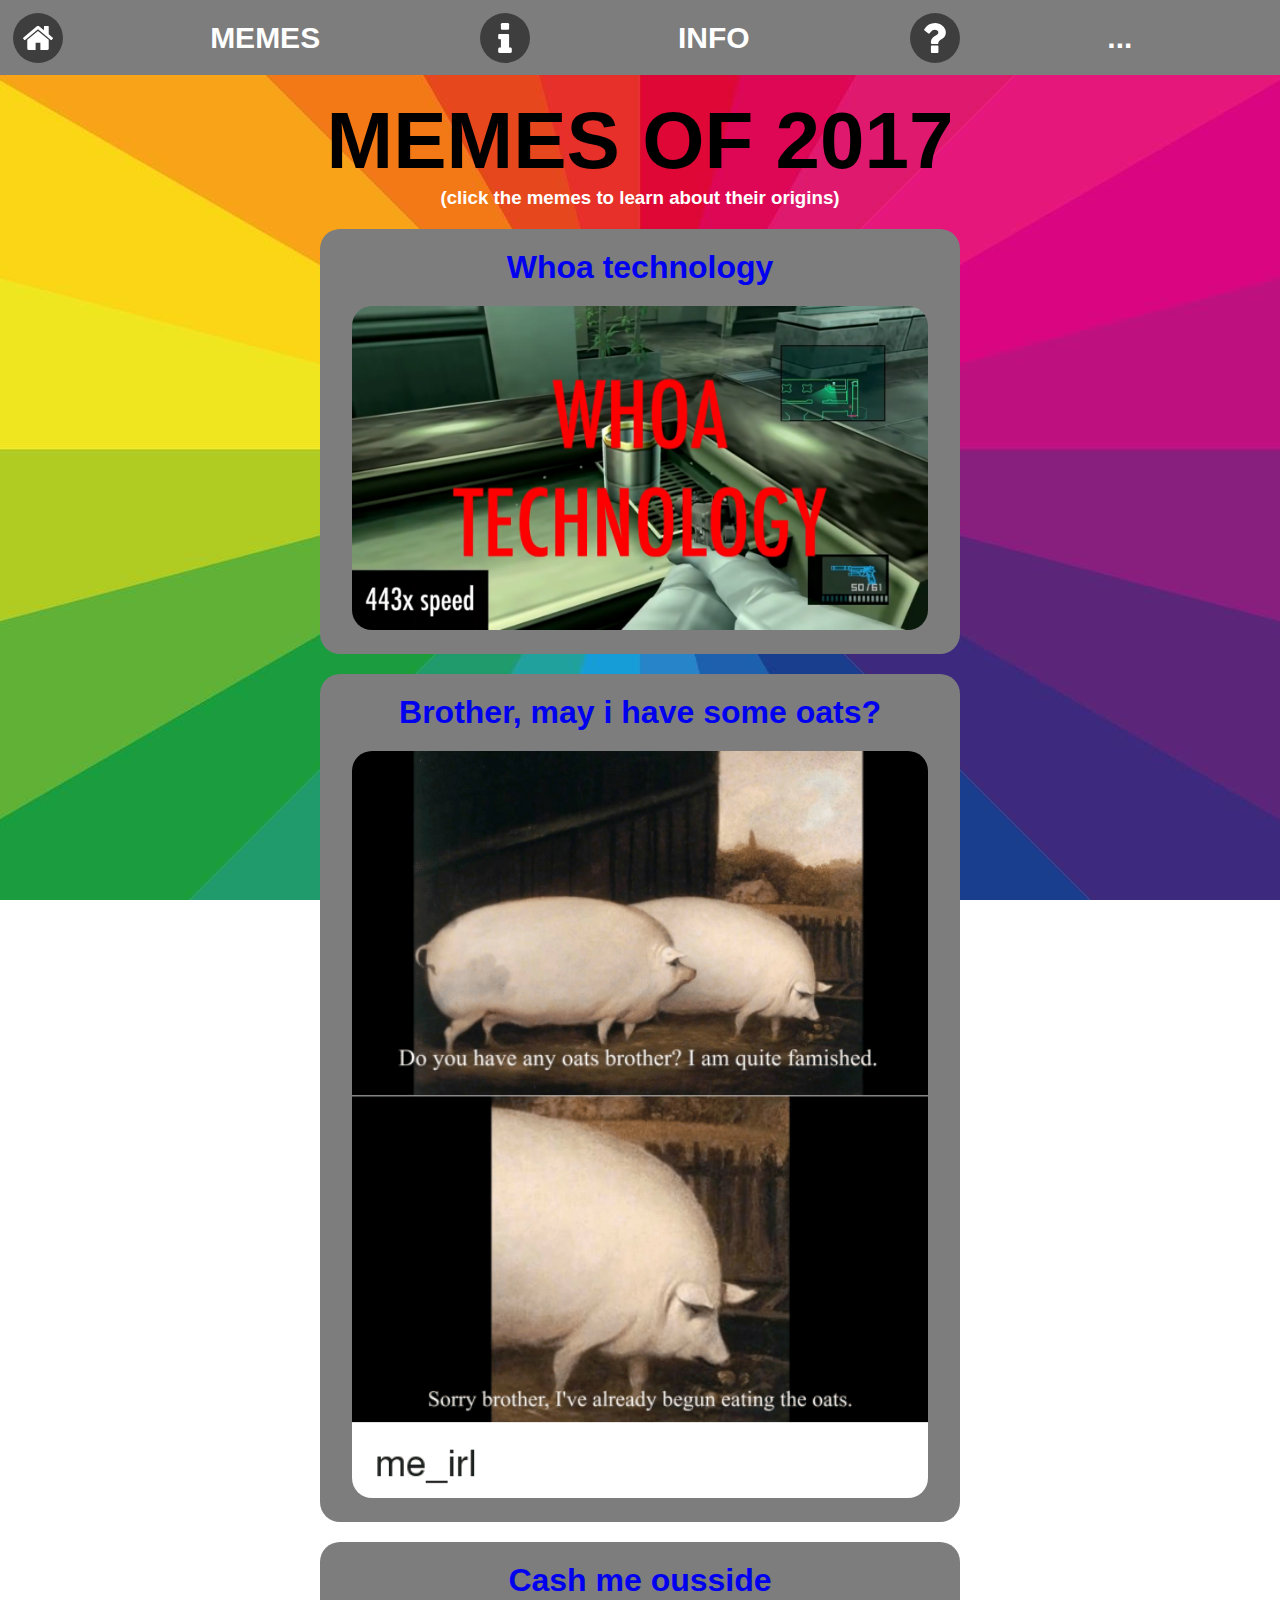
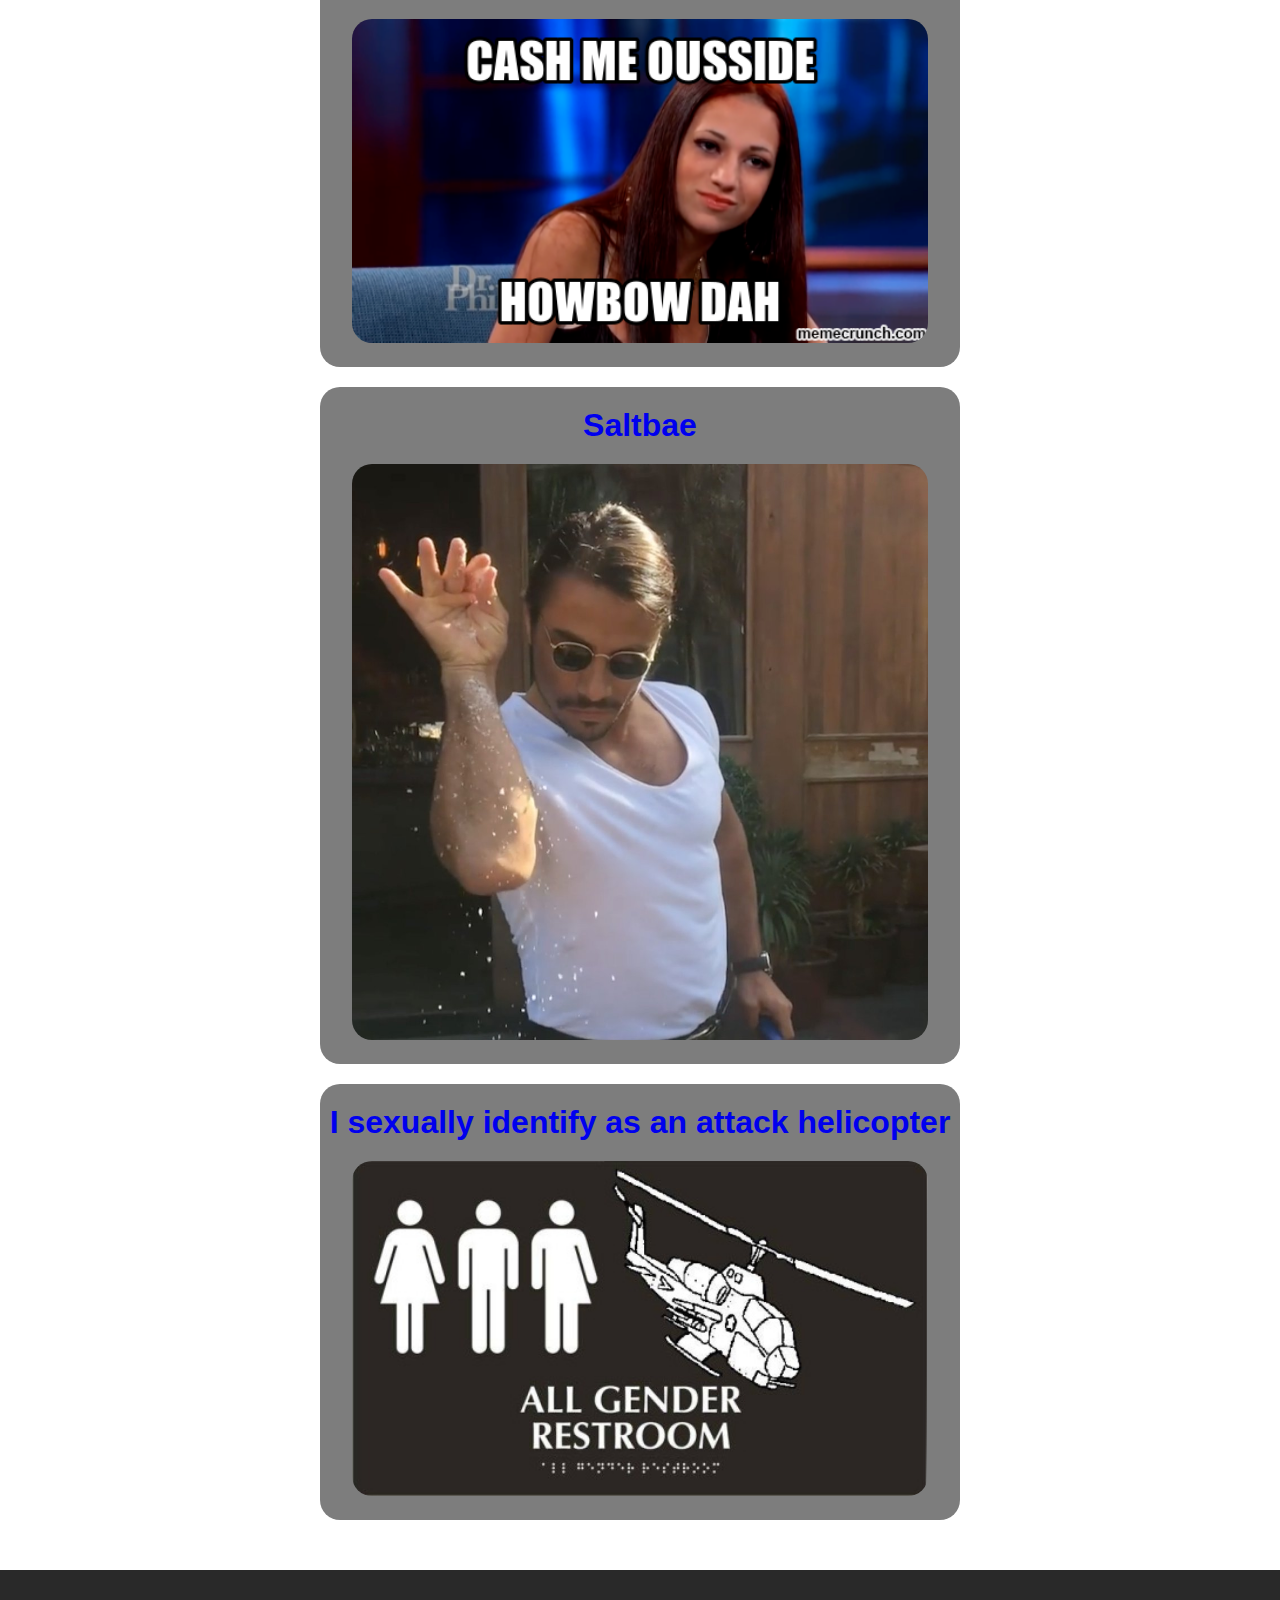
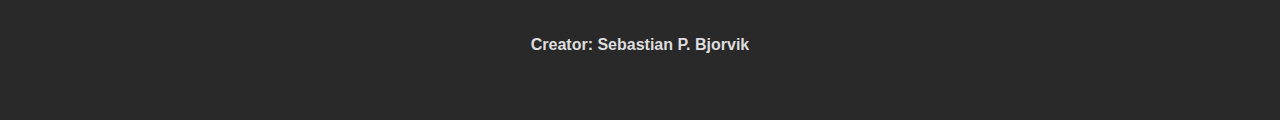
<file: index.html>
<!DOCTYPE html>
<html lang="no">
<head>
    <meta charset="iso-8859-1">
    <title>Memetastic</title>
    <link rel="stylesheet" href="stylesheet.css">
</head>
<body>
<div class="bakgrunn"></div>
<div class="page-wrap">

    <div class="header">
        <div class="meny">

            <a href="" class="menyknapp">
                <div class="item">
                    <div class="icon">
                        <?xml version="1.0" encoding="iso-8859-1"?>
                        <!-- Generator: Adobe Illustrator 16.0.0, SVG Export Plug-In . SVG Version: 6.00 Build 0)  -->
                        <!DOCTYPE svg PUBLIC "-//W3C//DTD SVG 1.1//EN" "http://www.w3.org/Graphics/SVG/1.1/DTD/svg11.dtd">
                        <svg version="1.1" class="iconsvg" xmlns="http://www.w3.org/2000/svg" xmlns:xlink="http://www.w3.org/1999/xlink" x="0px" y="0px"viewBox="0 0 460.298 460.297" style="enable-background:new 0 0 460.298 460.297;"
             xml:space="preserve">
        <g>
            <g>
                <path d="M230.149,120.939L65.986,256.274c0,0.191-0.048,0.472-0.144,0.855c-0.094,0.38-0.144,0.656-0.144,0.852v137.041
                    c0,4.948,1.809,9.236,5.426,12.847c3.616,3.613,7.898,5.431,12.847,5.431h109.63V303.664h73.097v109.64h109.629
                    c4.948,0,9.236-1.814,12.847-5.435c3.617-3.607,5.432-7.898,5.432-12.847V257.981c0-0.76-0.104-1.334-0.288-1.707L230.149,120.939
                    z"/>
                <path d="M457.122,225.438L394.6,173.476V56.989c0-2.663-0.856-4.853-2.574-6.567c-1.704-1.712-3.894-2.568-6.563-2.568h-54.816
                    c-2.666,0-4.855,0.856-6.57,2.568c-1.711,1.714-2.566,3.905-2.566,6.567v55.673l-69.662-58.245
                    c-6.084-4.949-13.318-7.423-21.694-7.423c-8.375,0-15.608,2.474-21.698,7.423L3.172,225.438c-1.903,1.52-2.946,3.566-3.14,6.136
                    c-0.193,2.568,0.472,4.811,1.997,6.713l17.701,21.128c1.525,1.712,3.521,2.759,5.996,3.142c2.285,0.192,4.57-0.476,6.855-1.998
                    L230.149,95.817l197.57,164.741c1.526,1.328,3.521,1.991,5.996,1.991h0.858c2.471-0.376,4.463-1.43,5.996-3.138l17.703-21.125
                    c1.522-1.906,2.189-4.145,1.991-6.716C460.068,229.007,459.021,226.961,457.122,225.438z"/>
            </g>
        </g>
        <g>
        </g>
        <g>
        </g>
        <g>
        </g>
        <g>
        </g>
        <g>
        </g>
        <g>
        </g>
        <g>
        </g>
        <g>
        </g>
        <g>
        </g>
        <g>
        </g>
        <g>
        </g>
        <g>
        </g>
        <g>
        </g>
        <g>
        </g>
        <g>
        </g>
        </svg>
                    </div>
                    <div class="tekst"> MEMES </div>
                </div>
            </a>

            <a href="kommersnart.html" class="parent, menyknapp">
                <div class="item">
                    <div class="icon">
                        <?xml version="1.0" encoding="iso-8859-1"?>
                        <!-- Generator: Adobe Illustrator 16.0.0, SVG Export Plug-In . SVG Version: 6.00 Build 0)  -->
                        <!DOCTYPE svg PUBLIC "-//W3C//DTD SVG 1.1//EN" "http://www.w3.org/Graphics/SVG/1.1/DTD/svg11.dtd">
                        <svg version="1.1" class="iconsvg" xmlns="http://www.w3.org/2000/svg" xmlns:xlink="http://www.w3.org/1999/xlink" x="0px" y="0px"viewBox="0 0 401.998 401.998" style="enable-background:new 0 0 401.998 401.998;"
             xml:space="preserve">
        <g>
            <g>
                <path d="M164.454,91.363h73.098c4.945,0,9.226-1.807,12.847-5.424c3.61-3.614,5.421-7.898,5.421-12.847V18.274
                    c0-4.948-1.811-9.229-5.428-12.85C246.777,1.812,242.49,0,237.544,0h-73.091c-4.946,0-9.229,1.812-12.847,5.424
                    c-3.615,3.617-5.424,7.902-5.424,12.85v54.818c0,4.949,1.809,9.233,5.424,12.847C155.224,89.556,159.507,91.363,164.454,91.363z"
                    />
                <path d="M286.936,334.331c-3.613-3.617-7.897-5.427-12.847-5.427h-18.274V164.452c0-4.947-1.807-9.229-5.421-12.845
                    c-3.62-3.617-7.904-5.426-12.847-5.426H127.912c-4.949,0-9.231,1.809-12.847,5.426c-3.618,3.616-5.424,7.898-5.424,12.845v36.547
                    c0,4.946,1.807,9.231,5.424,12.845c3.615,3.621,7.898,5.428,12.847,5.428h18.274v109.633h-18.274
                    c-4.949,0-9.231,1.81-12.847,5.427c-3.618,3.614-5.424,7.898-5.424,12.847v36.546c0,4.948,1.807,9.232,5.424,12.854
                    c3.615,3.61,7.898,5.421,12.847,5.421h146.177c4.949,0,9.233-1.811,12.847-5.421c3.614-3.621,5.421-7.905,5.421-12.854v-36.546
                    C292.357,342.229,290.56,337.945,286.936,334.331z"/>
            </g>
        </g>
        <g>
        </g>
        <g>
        </g>
        <g>
        </g>
        <g>
        </g>
        <g>
        </g>
        <g>
        </g>
        <g>
        </g>
        <g>
        </g>
        <g>
        </g>
        <g>
        </g>
        <g>
        </g>
        <g>
        </g>
        <g>
        </g>
        <g>
        </g>
        <g>
        </g>
        </svg>


                    </div>
                    <div class="tekst"> INFO </div>
                </div>
            </a>

            <a href="kommersnart.html" class="menyknapp">
                <div class="item">
                    <div class="icon">
                        <!-- <?xml version="1.0" encoding="iso-8859-1"?>
                        <!-- Generator: Adobe Illustrator 16.0.0, SVG Export Plug-In . SVG Version: 6.00 Build 0)  -->
                       <!-- <!DOCTYPE svg PUBLIC "-//W3C//DTD SVG 1.1//EN" "http://www.w3.org/Graphics/SVG/1.1/DTD/svg11.dtd">
                        <svg version="1.1" class="iconsvg" xmlns="http://www.w3.org/2000/svg" xmlns:xlink="http://www.w3.org/1999/xlink" x="0px" y="0px"
              viewBox="0 0 438.536 438.536" style="enable-background:new 0 0 438.536 438.536;"
             xml:space="preserve">
        <g>
            <path d="M322.621,42.825C294.073,14.272,259.619,0,219.268,0c-40.353,0-74.803,14.275-103.353,42.825
                c-28.549,28.549-42.825,63-42.825,103.353c0,20.749,3.14,37.782,9.419,51.106l104.21,220.986
                c2.856,6.276,7.283,11.225,13.278,14.838c5.996,3.617,12.419,5.428,19.273,5.428c6.852,0,13.278-1.811,19.273-5.428
                c5.996-3.613,10.513-8.562,13.559-14.838l103.918-220.986c6.282-13.324,9.424-30.358,9.424-51.106
                C365.449,105.825,351.176,71.378,322.621,42.825z M270.942,197.855c-14.273,14.272-31.497,21.411-51.674,21.411
                s-37.401-7.139-51.678-21.411c-14.275-14.277-21.414-31.501-21.414-51.678c0-20.175,7.139-37.402,21.414-51.675
                c14.277-14.275,31.504-21.414,51.678-21.414c20.177,0,37.401,7.139,51.674,21.414c14.274,14.272,21.413,31.5,21.413,51.675
                C292.355,166.352,285.217,183.575,270.942,197.855z"/>
        </g>
        <g>
        </g>
        <g>
        </g>
        <g>
        </g>
        <g>
        </g>
        <g>
        </g>
        <g>
        </g>
        <g>
        </g>
        <g>
        </g>
        <g>
        </g>
        <g>
        </g>
        <g>
        </g>
        <g>
        </g>
        <g>
        </g>
        <g>
        </g>
        <g>
        </g>
        </svg> -->
                        <?xml version="1.0" encoding="iso-8859-1"?>
                        <!-- Generator: Adobe Illustrator 16.0.0, SVG Export Plug-In . SVG Version: 6.00 Build 0)  -->
                        <!DOCTYPE svg PUBLIC "-//W3C//DTD SVG 1.1//EN" "http://www.w3.org/Graphics/SVG/1.1/DTD/svg11.dtd">
                        <svg class="iconsvg" version="1.1" id="Capa_1" xmlns="http://www.w3.org/2000/svg" xmlns:xlink="http://www.w3.org/1999/xlink" x="0px" y="0px" viewBox="0 0 365.442 365.442" style="enable-background:new 0 0 365.442 365.442;"
	 xml:space="preserve">
<g>
	<g>
		<path d="M212.994,274.074h-68.522c-3.042,0-5.708,1.149-7.992,3.429c-2.286,2.286-3.427,4.948-3.427,7.994v68.525
			c0,3.046,1.145,5.712,3.427,7.994c2.284,2.279,4.947,3.426,7.992,3.426h68.522c3.042,0,5.715-1.144,7.99-3.426
			c2.29-2.282,3.433-4.948,3.433-7.994v-68.525c0-3.046-1.14-5.708-3.433-7.994C218.709,275.217,216.036,274.074,212.994,274.074z"
			/>
		<path d="M302.935,68.951c-7.806-14.378-17.891-26.506-30.266-36.406c-12.367-9.896-26.271-17.799-41.685-23.697
			C215.567,2.952,200.246,0,185.016,0C127.157,0,83,25.315,52.544,75.946c-1.521,2.473-2.046,5.137-1.571,7.993
			c0.478,2.852,1.953,5.232,4.427,7.135l46.824,35.691c2.474,1.52,4.854,2.281,7.139,2.281c3.427,0,6.375-1.525,8.852-4.57
			c13.702-17.128,23.887-28.072,30.548-32.833c8.186-5.518,18.461-8.276,30.833-8.276c11.61,0,21.838,3.046,30.692,9.132
			c8.85,6.092,13.271,13.135,13.271,21.129c0,8.942-2.375,16.178-7.135,21.698c-4.757,5.518-12.754,10.845-23.986,15.986
			c-14.842,6.661-28.457,16.988-40.823,30.978c-12.375,13.991-18.558,28.885-18.558,44.682v12.847c0,3.62,0.994,7.187,2.996,10.708
			c2,3.524,4.425,5.283,7.282,5.283h68.521c3.046,0,5.708-1.472,7.994-4.432c2.279-2.942,3.426-6.036,3.426-9.267
			c0-4.757,2.617-11.14,7.847-19.13c5.235-7.994,11.752-14.186,19.562-18.565c7.419-4.186,13.219-7.56,17.411-10.133
			c4.196-2.566,9.664-6.715,16.423-12.421c6.756-5.712,11.991-11.375,15.698-16.988c3.713-5.614,7.046-12.896,9.996-21.844
			c2.956-8.945,4.428-18.558,4.428-28.835C314.639,98.397,310.734,83.314,302.935,68.951z"/>
	</g>
</g>
<g>
</g>
<g>
</g>
<g>
</g>
<g>
</g>
<g>
</g>
<g>
</g>
<g>
</g>
<g>
</g>
<g>
</g>
<g>
</g>
<g>
</g>
<g>
</g>
<g>
</g>
<g>
</g>
<g>
</g>
</svg>

                    </div>
                    <div class="tekst"> ... </div>
                </div>
            </a>
        </div>
    </div>

    <div class="innhold">
        <h1 id="overskrift"> MEMES OF 2017 </h1>
        <h3> (click the memes to learn about their origins) </h3>
        <div class="innlegg">
            <a href="https://www.youtube.com/watch?v=GVMdozBH4Yo&t=202s" target="_blank"><h1> Whoa technology </h1></a>
            <div class="bilder">
                <a href="https://www.youtube.com/watch?v=GVMdozBH4Yo&t=202s" target="_blank"><img src="memes/whoatechnology.png" alt="whoatechnology"></a>
            </div>
        </div>
        <div class="innlegg">
            <a href="https://www.youtube.com/watch?v=1_yH1SYnR40" target="_blank"><h1> Brother, may i have some oats? </h1></a>
            <div class="bilder">
                <a href="https://www.youtube.com/watch?v=1_yH1SYnR40" target="_blank"><img src="memes/brotheroats.png" alt="brothermayihavesomeoats"></a>
            </div>
        </div>
        <div class="innlegg">
            <a href="https://www.youtube.com/watch?v=iyDQnn1u2Q4" target="_blank"><h1> Cash me ousside </h1></a>
            <div class="bilder">
                <a href="https://www.youtube.com/watch?v=iyDQnn1u2Q4" target="_blank"><img src="memes/cashmeousside.png" alt="cashmeousside"></a>
            </div>
        </div>
        <div class="innlegg">
            <a href="https://www.youtube.com/watch?v=TO-3naxQi0k" target="_blank"><h1> Saltbae </h1></a>
            <div class="bilder">
                <a href="https://www.youtube.com/watch?v=TO-3naxQi0k" target="_blank"><img src="memes/saltbae.jpg" alt="saltbae"></a>
            </div>
        </div>
        <div class="innlegg">
            <a href="https://www.youtube.com/watch?v=7DbQ7Imqi1s" target="_blank"><h1> I sexually identify as an attack helicopter </h1></a>
            <div class="bilder">
                <a href="https://www.youtube.com/watch?v=7DbQ7Imqi1s" target="_blank"><img src="memes/attackhelicopter.png" alt="isexuallyidentifyasanattackhelicopter"></a>
            </div>
        </div>
    </div>
</div>

<!--
<div class="innlegg">
            <a href="" target="_blank"><h1>  </h1></a>
            <div class="bilder">
                <a href="" target="_blank"><img src="memes/" alt=""></a>
            </div>
</div>

-->

<div class="footer">
<h4> Creator: Sebastian P. Bjorvik </h4>
</div>
</body>
</html>
</file>
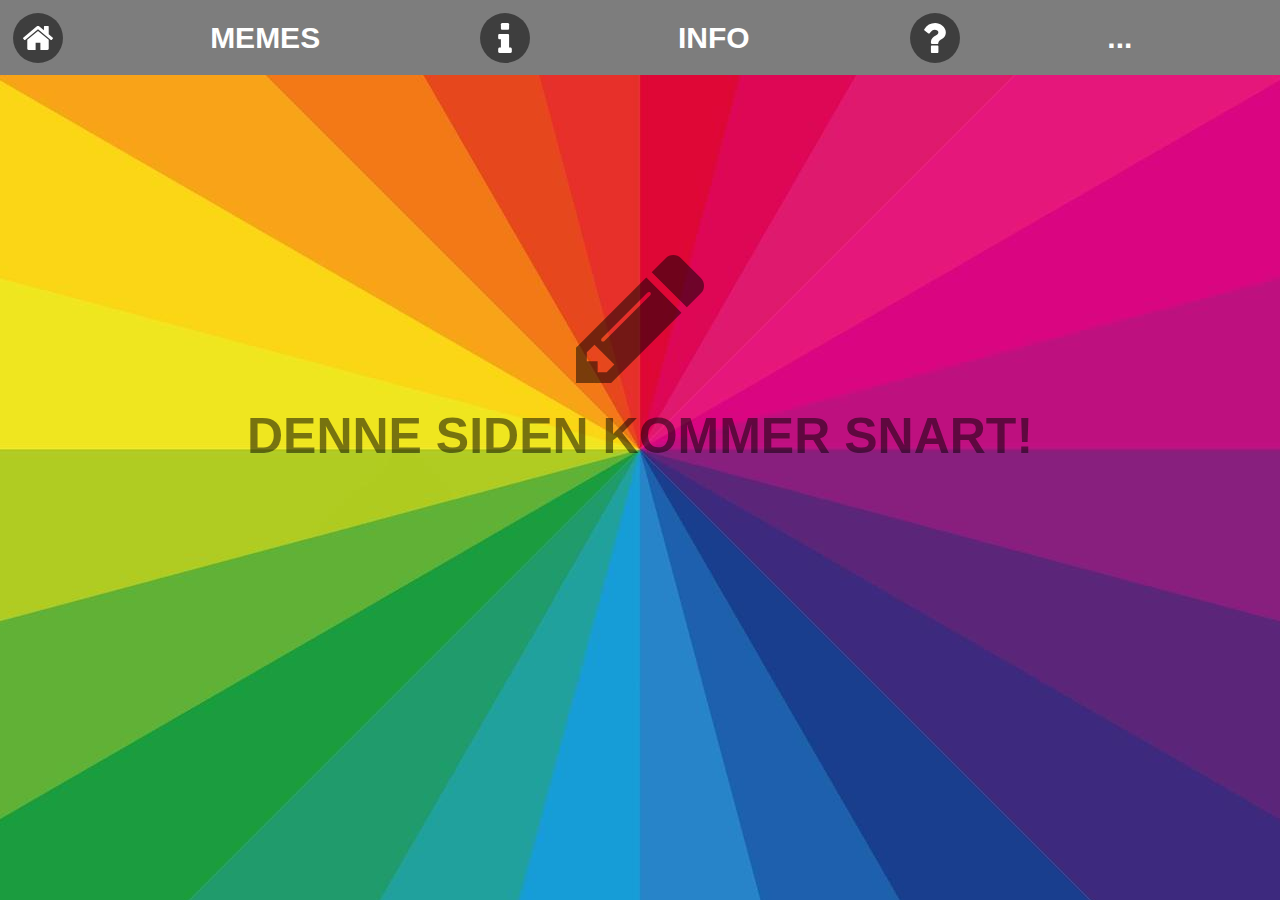
<file: info.html>
<!DOCTYPE html>
<html lang="no">
<head>
    <meta charset="iso-8859-1">
    <title>Under constuction</title>
    <link rel="stylesheet" href="stylesheet.css">
    <style>
        h1.kommersnart {
            text-align: center;
            margin-top: 20px;
            font-size: 50px;
            color: rgba(0, 0, 0, 0.5);
        }
        svg#blyant {
            width: 100%;
            text-align: center;
            fill: rgba(0, 0, 0, 0.5);
        }
        .svgholder {
            width: 10%;
            margin: auto;
            margin-top: 20vh;
        }
    </style>
</head>
<body>
<div class="header">
    <div class="meny">

        <a href="index.html" class="menyknapp">
            <div class="item">
                <div class="icon">
                    <?xml version="1.0" encoding="iso-8859-1"?>
                    <!-- Generator: Adobe Illustrator 16.0.0, SVG Export Plug-In . SVG Version: 6.00 Build 0)  -->
                    <!DOCTYPE svg PUBLIC "-//W3C//DTD SVG 1.1//EN" "http://www.w3.org/Graphics/SVG/1.1/DTD/svg11.dtd">
                    <svg version="1.1" class="iconsvg" xmlns="http://www.w3.org/2000/svg" xmlns:xlink="http://www.w3.org/1999/xlink" x="0px" y="0px"viewBox="0 0 460.298 460.297" style="enable-background:new 0 0 460.298 460.297;"
             xml:space="preserve">
        <g>
            <g>
                <path d="M230.149,120.939L65.986,256.274c0,0.191-0.048,0.472-0.144,0.855c-0.094,0.38-0.144,0.656-0.144,0.852v137.041
                    c0,4.948,1.809,9.236,5.426,12.847c3.616,3.613,7.898,5.431,12.847,5.431h109.63V303.664h73.097v109.64h109.629
                    c4.948,0,9.236-1.814,12.847-5.435c3.617-3.607,5.432-7.898,5.432-12.847V257.981c0-0.76-0.104-1.334-0.288-1.707L230.149,120.939
                    z"/>
                <path d="M457.122,225.438L394.6,173.476V56.989c0-2.663-0.856-4.853-2.574-6.567c-1.704-1.712-3.894-2.568-6.563-2.568h-54.816
                    c-2.666,0-4.855,0.856-6.57,2.568c-1.711,1.714-2.566,3.905-2.566,6.567v55.673l-69.662-58.245
                    c-6.084-4.949-13.318-7.423-21.694-7.423c-8.375,0-15.608,2.474-21.698,7.423L3.172,225.438c-1.903,1.52-2.946,3.566-3.14,6.136
                    c-0.193,2.568,0.472,4.811,1.997,6.713l17.701,21.128c1.525,1.712,3.521,2.759,5.996,3.142c2.285,0.192,4.57-0.476,6.855-1.998
                    L230.149,95.817l197.57,164.741c1.526,1.328,3.521,1.991,5.996,1.991h0.858c2.471-0.376,4.463-1.43,5.996-3.138l17.703-21.125
                    c1.522-1.906,2.189-4.145,1.991-6.716C460.068,229.007,459.021,226.961,457.122,225.438z"/>
            </g>
        </g>
        <g>
        </g>
        <g>
        </g>
        <g>
        </g>
        <g>
        </g>
        <g>
        </g>
        <g>
        </g>
        <g>
        </g>
        <g>
        </g>
        <g>
        </g>
        <g>
        </g>
        <g>
        </g>
        <g>
        </g>
        <g>
        </g>
        <g>
        </g>
        <g>
        </g>
        </svg>
                </div>
                <div class="tekst"> MEMES </div>
            </div>
        </a>

        <a href="" class="parent, menyknapp">
            <div class="item">
                <div class="icon">
                    <?xml version="1.0" encoding="iso-8859-1"?>
                    <!-- Generator: Adobe Illustrator 16.0.0, SVG Export Plug-In . SVG Version: 6.00 Build 0)  -->
                    <!DOCTYPE svg PUBLIC "-//W3C//DTD SVG 1.1//EN" "http://www.w3.org/Graphics/SVG/1.1/DTD/svg11.dtd">
                    <svg version="1.1" class="iconsvg" xmlns="http://www.w3.org/2000/svg" xmlns:xlink="http://www.w3.org/1999/xlink" x="0px" y="0px"viewBox="0 0 401.998 401.998" style="enable-background:new 0 0 401.998 401.998;"
             xml:space="preserve">
        <g>
            <g>
                <path d="M164.454,91.363h73.098c4.945,0,9.226-1.807,12.847-5.424c3.61-3.614,5.421-7.898,5.421-12.847V18.274
                    c0-4.948-1.811-9.229-5.428-12.85C246.777,1.812,242.49,0,237.544,0h-73.091c-4.946,0-9.229,1.812-12.847,5.424
                    c-3.615,3.617-5.424,7.902-5.424,12.85v54.818c0,4.949,1.809,9.233,5.424,12.847C155.224,89.556,159.507,91.363,164.454,91.363z"
                    />
                <path d="M286.936,334.331c-3.613-3.617-7.897-5.427-12.847-5.427h-18.274V164.452c0-4.947-1.807-9.229-5.421-12.845
                    c-3.62-3.617-7.904-5.426-12.847-5.426H127.912c-4.949,0-9.231,1.809-12.847,5.426c-3.618,3.616-5.424,7.898-5.424,12.845v36.547
                    c0,4.946,1.807,9.231,5.424,12.845c3.615,3.621,7.898,5.428,12.847,5.428h18.274v109.633h-18.274
                    c-4.949,0-9.231,1.81-12.847,5.427c-3.618,3.614-5.424,7.898-5.424,12.847v36.546c0,4.948,1.807,9.232,5.424,12.854
                    c3.615,3.61,7.898,5.421,12.847,5.421h146.177c4.949,0,9.233-1.811,12.847-5.421c3.614-3.621,5.421-7.905,5.421-12.854v-36.546
                    C292.357,342.229,290.56,337.945,286.936,334.331z"/>
            </g>
        </g>
        <g>
        </g>
        <g>
        </g>
        <g>
        </g>
        <g>
        </g>
        <g>
        </g>
        <g>
        </g>
        <g>
        </g>
        <g>
        </g>
        <g>
        </g>
        <g>
        </g>
        <g>
        </g>
        <g>
        </g>
        <g>
        </g>
        <g>
        </g>
        <g>
        </g>
        </svg>


                </div>
                <div class="tekst"> INFO </div>
            </div>
        </a>

        <a href="" class="menyknapp">
            <div class="item">
                <div class="icon">
                    <!-- <?xml version="1.0" encoding="iso-8859-1"?>
                    <!-- Generator: Adobe Illustrator 16.0.0, SVG Export Plug-In . SVG Version: 6.00 Build 0)  -->
                    <!-- <!DOCTYPE svg PUBLIC "-//W3C//DTD SVG 1.1//EN" "http://www.w3.org/Graphics/SVG/1.1/DTD/svg11.dtd">
                     <svg version="1.1" class="iconsvg" xmlns="http://www.w3.org/2000/svg" xmlns:xlink="http://www.w3.org/1999/xlink" x="0px" y="0px"
           viewBox="0 0 438.536 438.536" style="enable-background:new 0 0 438.536 438.536;"
          xml:space="preserve">
     <g>
         <path d="M322.621,42.825C294.073,14.272,259.619,0,219.268,0c-40.353,0-74.803,14.275-103.353,42.825
             c-28.549,28.549-42.825,63-42.825,103.353c0,20.749,3.14,37.782,9.419,51.106l104.21,220.986
             c2.856,6.276,7.283,11.225,13.278,14.838c5.996,3.617,12.419,5.428,19.273,5.428c6.852,0,13.278-1.811,19.273-5.428
             c5.996-3.613,10.513-8.562,13.559-14.838l103.918-220.986c6.282-13.324,9.424-30.358,9.424-51.106
             C365.449,105.825,351.176,71.378,322.621,42.825z M270.942,197.855c-14.273,14.272-31.497,21.411-51.674,21.411
             s-37.401-7.139-51.678-21.411c-14.275-14.277-21.414-31.501-21.414-51.678c0-20.175,7.139-37.402,21.414-51.675
             c14.277-14.275,31.504-21.414,51.678-21.414c20.177,0,37.401,7.139,51.674,21.414c14.274,14.272,21.413,31.5,21.413,51.675
             C292.355,166.352,285.217,183.575,270.942,197.855z"/>
     </g>
     <g>
     </g>
     <g>
     </g>
     <g>
     </g>
     <g>
     </g>
     <g>
     </g>
     <g>
     </g>
     <g>
     </g>
     <g>
     </g>
     <g>
     </g>
     <g>
     </g>
     <g>
     </g>
     <g>
     </g>
     <g>
     </g>
     <g>
     </g>
     <g>
     </g>
     </svg> -->
                    <?xml version="1.0" encoding="iso-8859-1"?>
                    <!-- Generator: Adobe Illustrator 16.0.0, SVG Export Plug-In . SVG Version: 6.00 Build 0)  -->
                    <!DOCTYPE svg PUBLIC "-//W3C//DTD SVG 1.1//EN" "http://www.w3.org/Graphics/SVG/1.1/DTD/svg11.dtd">
                    <svg class="iconsvg" version="1.1" id="Capa_1" xmlns="http://www.w3.org/2000/svg" xmlns:xlink="http://www.w3.org/1999/xlink" x="0px" y="0px" viewBox="0 0 365.442 365.442" style="enable-background:new 0 0 365.442 365.442;"
	 xml:space="preserve">
<g>
	<g>
		<path d="M212.994,274.074h-68.522c-3.042,0-5.708,1.149-7.992,3.429c-2.286,2.286-3.427,4.948-3.427,7.994v68.525
			c0,3.046,1.145,5.712,3.427,7.994c2.284,2.279,4.947,3.426,7.992,3.426h68.522c3.042,0,5.715-1.144,7.99-3.426
			c2.29-2.282,3.433-4.948,3.433-7.994v-68.525c0-3.046-1.14-5.708-3.433-7.994C218.709,275.217,216.036,274.074,212.994,274.074z"
			/>
		<path d="M302.935,68.951c-7.806-14.378-17.891-26.506-30.266-36.406c-12.367-9.896-26.271-17.799-41.685-23.697
			C215.567,2.952,200.246,0,185.016,0C127.157,0,83,25.315,52.544,75.946c-1.521,2.473-2.046,5.137-1.571,7.993
			c0.478,2.852,1.953,5.232,4.427,7.135l46.824,35.691c2.474,1.52,4.854,2.281,7.139,2.281c3.427,0,6.375-1.525,8.852-4.57
			c13.702-17.128,23.887-28.072,30.548-32.833c8.186-5.518,18.461-8.276,30.833-8.276c11.61,0,21.838,3.046,30.692,9.132
			c8.85,6.092,13.271,13.135,13.271,21.129c0,8.942-2.375,16.178-7.135,21.698c-4.757,5.518-12.754,10.845-23.986,15.986
			c-14.842,6.661-28.457,16.988-40.823,30.978c-12.375,13.991-18.558,28.885-18.558,44.682v12.847c0,3.62,0.994,7.187,2.996,10.708
			c2,3.524,4.425,5.283,7.282,5.283h68.521c3.046,0,5.708-1.472,7.994-4.432c2.279-2.942,3.426-6.036,3.426-9.267
			c0-4.757,2.617-11.14,7.847-19.13c5.235-7.994,11.752-14.186,19.562-18.565c7.419-4.186,13.219-7.56,17.411-10.133
			c4.196-2.566,9.664-6.715,16.423-12.421c6.756-5.712,11.991-11.375,15.698-16.988c3.713-5.614,7.046-12.896,9.996-21.844
			c2.956-8.945,4.428-18.558,4.428-28.835C314.639,98.397,310.734,83.314,302.935,68.951z"/>
	</g>
</g>
<g>
</g>
<g>
</g>
<g>
</g>
<g>
</g>
<g>
</g>
<g>
</g>
<g>
</g>
<g>
</g>
<g>
</g>
<g>
</g>
<g>
</g>
<g>
</g>
<g>
</g>
<g>
</g>
<g>
</g>
</svg>

                </div>
                <div class="tekst"> ... </div>
            </div>
        </a>
    </div>
</div>
<div class="svgholder">
<?xml version="1.0" encoding="iso-8859-1"?>
<!-- Generator: Adobe Illustrator 16.0.0, SVG Export Plug-In . SVG Version: 6.00 Build 0)  -->
<!DOCTYPE svg PUBLIC "-//W3C//DTD SVG 1.1//EN" "http://www.w3.org/Graphics/SVG/1.1/DTD/svg11.dtd">
<svg id="blyant" version="1.1" xmlns="http://www.w3.org/2000/svg" xmlns:xlink="http://www.w3.org/1999/xlink" x="0px" y="0px"
	  viewBox="0 0 432.544 432.544" style="enable-background:new 0 0 432.544 432.544;"
	 xml:space="preserve">
<g>
	<g>
		<path d="M0,313.775v118.77h118.771l237.541-237.541L237.539,76.232L0,313.775z M103.638,395.999L103.638,395.999l-30.55,0.004
			v-36.546H36.545v-30.553l25.981-25.981l67.093,67.092L103.638,395.999z M246.683,124.77c4.182,0,6.276,2.095,6.276,6.28
			c0,1.906-0.664,3.521-1.999,4.856L96.214,290.651c-1.333,1.328-2.952,1.995-4.854,1.995c-4.184,0-6.279-2.098-6.279-6.279
			c0-1.906,0.666-3.521,1.997-4.856l154.747-154.743C243.154,125.436,244.773,124.77,246.683,124.77z"/>
		<path d="M421.976,77.654l-67.091-66.806C347.653,3.619,338.992,0,328.903,0c-10.283,0-18.842,3.619-25.693,10.848l-47.394,47.109
			l118.773,118.77l47.394-47.392c7.042-7.043,10.561-15.608,10.561-25.697C432.54,93.743,429.022,85.08,421.976,77.654z"/>
	</g>
</g>
<g>
</g>
<g>
</g>
<g>
</g>
<g>
</g>
<g>
</g>
<g>
</g>
<g>
</g>
<g>
</g>
<g>
</g>
<g>
</g>
<g>
</g>
<g>
</g>
<g>
</g>
<g>
</g>
<g>
</g>
</svg>
</div>
<h1 class="kommersnart"> DENNE SIDEN KOMMER SNART!</h1>
</body>
</html>
</file>
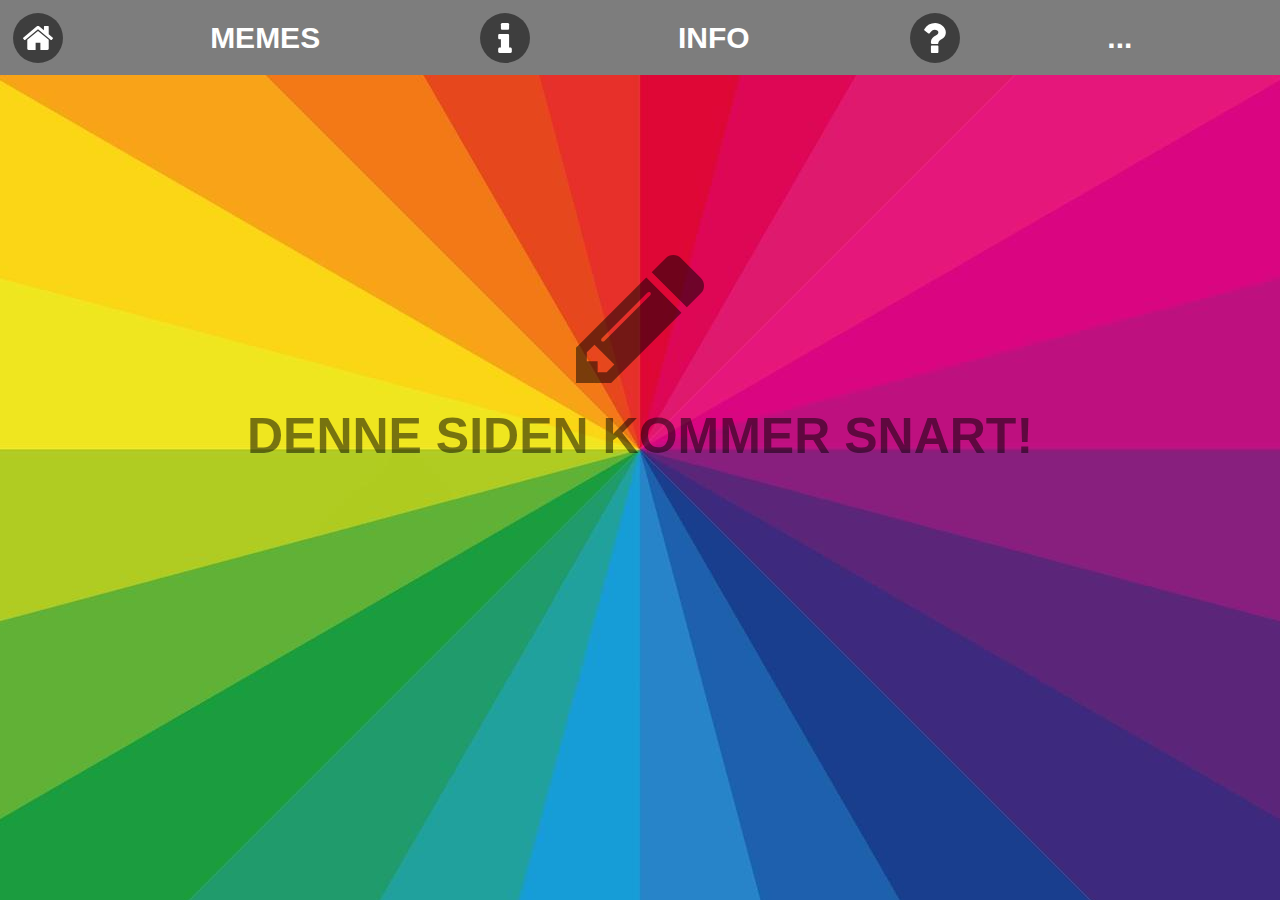
<file: kommersnart.html>
<!DOCTYPE html>
<html lang="no">
<head>
    <meta charset="iso-8859-1">
    <title>Under constuction</title>
    <link rel="stylesheet" href="stylesheet.css">
    <style>
        h1.kommersnart {
            text-align: center;
            margin-top: 20px;
            font-size: 50px;
            color: rgba(0, 0, 0, 0.5);
        }
        svg#blyant {
            width: 100%;
            text-align: center;
            fill: rgba(0, 0, 0, 0.5);
        }
        .svgholder {
            width: 10%;
            margin: auto;
            margin-top: 20vh;
        }
    </style>
</head>
<body>
<div class="header">
    <div class="meny">

        <a href="index.html" class="menyknapp">
            <div class="item">
                <div class="icon">
                    <?xml version="1.0" encoding="iso-8859-1"?>
                    <!-- Generator: Adobe Illustrator 16.0.0, SVG Export Plug-In . SVG Version: 6.00 Build 0)  -->
                    <!DOCTYPE svg PUBLIC "-//W3C//DTD SVG 1.1//EN" "http://www.w3.org/Graphics/SVG/1.1/DTD/svg11.dtd">
                    <svg version="1.1" class="iconsvg" xmlns="http://www.w3.org/2000/svg" xmlns:xlink="http://www.w3.org/1999/xlink" x="0px" y="0px"viewBox="0 0 460.298 460.297" style="enable-background:new 0 0 460.298 460.297;"
             xml:space="preserve">
        <g>
            <g>
                <path d="M230.149,120.939L65.986,256.274c0,0.191-0.048,0.472-0.144,0.855c-0.094,0.38-0.144,0.656-0.144,0.852v137.041
                    c0,4.948,1.809,9.236,5.426,12.847c3.616,3.613,7.898,5.431,12.847,5.431h109.63V303.664h73.097v109.64h109.629
                    c4.948,0,9.236-1.814,12.847-5.435c3.617-3.607,5.432-7.898,5.432-12.847V257.981c0-0.76-0.104-1.334-0.288-1.707L230.149,120.939
                    z"/>
                <path d="M457.122,225.438L394.6,173.476V56.989c0-2.663-0.856-4.853-2.574-6.567c-1.704-1.712-3.894-2.568-6.563-2.568h-54.816
                    c-2.666,0-4.855,0.856-6.57,2.568c-1.711,1.714-2.566,3.905-2.566,6.567v55.673l-69.662-58.245
                    c-6.084-4.949-13.318-7.423-21.694-7.423c-8.375,0-15.608,2.474-21.698,7.423L3.172,225.438c-1.903,1.52-2.946,3.566-3.14,6.136
                    c-0.193,2.568,0.472,4.811,1.997,6.713l17.701,21.128c1.525,1.712,3.521,2.759,5.996,3.142c2.285,0.192,4.57-0.476,6.855-1.998
                    L230.149,95.817l197.57,164.741c1.526,1.328,3.521,1.991,5.996,1.991h0.858c2.471-0.376,4.463-1.43,5.996-3.138l17.703-21.125
                    c1.522-1.906,2.189-4.145,1.991-6.716C460.068,229.007,459.021,226.961,457.122,225.438z"/>
            </g>
        </g>
        <g>
        </g>
        <g>
        </g>
        <g>
        </g>
        <g>
        </g>
        <g>
        </g>
        <g>
        </g>
        <g>
        </g>
        <g>
        </g>
        <g>
        </g>
        <g>
        </g>
        <g>
        </g>
        <g>
        </g>
        <g>
        </g>
        <g>
        </g>
        <g>
        </g>
        </svg>
                </div>
                <div class="tekst"> MEMES </div>
            </div>
        </a>

        <a href="" class="parent, menyknapp">
            <div class="item">
                <div class="icon">
                    <?xml version="1.0" encoding="iso-8859-1"?>
                    <!-- Generator: Adobe Illustrator 16.0.0, SVG Export Plug-In . SVG Version: 6.00 Build 0)  -->
                    <!DOCTYPE svg PUBLIC "-//W3C//DTD SVG 1.1//EN" "http://www.w3.org/Graphics/SVG/1.1/DTD/svg11.dtd">
                    <svg version="1.1" class="iconsvg" xmlns="http://www.w3.org/2000/svg" xmlns:xlink="http://www.w3.org/1999/xlink" x="0px" y="0px"viewBox="0 0 401.998 401.998" style="enable-background:new 0 0 401.998 401.998;"
             xml:space="preserve">
        <g>
            <g>
                <path d="M164.454,91.363h73.098c4.945,0,9.226-1.807,12.847-5.424c3.61-3.614,5.421-7.898,5.421-12.847V18.274
                    c0-4.948-1.811-9.229-5.428-12.85C246.777,1.812,242.49,0,237.544,0h-73.091c-4.946,0-9.229,1.812-12.847,5.424
                    c-3.615,3.617-5.424,7.902-5.424,12.85v54.818c0,4.949,1.809,9.233,5.424,12.847C155.224,89.556,159.507,91.363,164.454,91.363z"
                    />
                <path d="M286.936,334.331c-3.613-3.617-7.897-5.427-12.847-5.427h-18.274V164.452c0-4.947-1.807-9.229-5.421-12.845
                    c-3.62-3.617-7.904-5.426-12.847-5.426H127.912c-4.949,0-9.231,1.809-12.847,5.426c-3.618,3.616-5.424,7.898-5.424,12.845v36.547
                    c0,4.946,1.807,9.231,5.424,12.845c3.615,3.621,7.898,5.428,12.847,5.428h18.274v109.633h-18.274
                    c-4.949,0-9.231,1.81-12.847,5.427c-3.618,3.614-5.424,7.898-5.424,12.847v36.546c0,4.948,1.807,9.232,5.424,12.854
                    c3.615,3.61,7.898,5.421,12.847,5.421h146.177c4.949,0,9.233-1.811,12.847-5.421c3.614-3.621,5.421-7.905,5.421-12.854v-36.546
                    C292.357,342.229,290.56,337.945,286.936,334.331z"/>
            </g>
        </g>
        <g>
        </g>
        <g>
        </g>
        <g>
        </g>
        <g>
        </g>
        <g>
        </g>
        <g>
        </g>
        <g>
        </g>
        <g>
        </g>
        <g>
        </g>
        <g>
        </g>
        <g>
        </g>
        <g>
        </g>
        <g>
        </g>
        <g>
        </g>
        <g>
        </g>
        </svg>


                </div>
                <div class="tekst"> INFO </div>
            </div>
        </a>

        <a href="" class="menyknapp">
            <div class="item">
                <div class="icon">
                    <!-- <?xml version="1.0" encoding="iso-8859-1"?>
                    <!-- Generator: Adobe Illustrator 16.0.0, SVG Export Plug-In . SVG Version: 6.00 Build 0)  -->
                    <!-- <!DOCTYPE svg PUBLIC "-//W3C//DTD SVG 1.1//EN" "http://www.w3.org/Graphics/SVG/1.1/DTD/svg11.dtd">
                     <svg version="1.1" class="iconsvg" xmlns="http://www.w3.org/2000/svg" xmlns:xlink="http://www.w3.org/1999/xlink" x="0px" y="0px"
           viewBox="0 0 438.536 438.536" style="enable-background:new 0 0 438.536 438.536;"
          xml:space="preserve">
     <g>
         <path d="M322.621,42.825C294.073,14.272,259.619,0,219.268,0c-40.353,0-74.803,14.275-103.353,42.825
             c-28.549,28.549-42.825,63-42.825,103.353c0,20.749,3.14,37.782,9.419,51.106l104.21,220.986
             c2.856,6.276,7.283,11.225,13.278,14.838c5.996,3.617,12.419,5.428,19.273,5.428c6.852,0,13.278-1.811,19.273-5.428
             c5.996-3.613,10.513-8.562,13.559-14.838l103.918-220.986c6.282-13.324,9.424-30.358,9.424-51.106
             C365.449,105.825,351.176,71.378,322.621,42.825z M270.942,197.855c-14.273,14.272-31.497,21.411-51.674,21.411
             s-37.401-7.139-51.678-21.411c-14.275-14.277-21.414-31.501-21.414-51.678c0-20.175,7.139-37.402,21.414-51.675
             c14.277-14.275,31.504-21.414,51.678-21.414c20.177,0,37.401,7.139,51.674,21.414c14.274,14.272,21.413,31.5,21.413,51.675
             C292.355,166.352,285.217,183.575,270.942,197.855z"/>
     </g>
     <g>
     </g>
     <g>
     </g>
     <g>
     </g>
     <g>
     </g>
     <g>
     </g>
     <g>
     </g>
     <g>
     </g>
     <g>
     </g>
     <g>
     </g>
     <g>
     </g>
     <g>
     </g>
     <g>
     </g>
     <g>
     </g>
     <g>
     </g>
     <g>
     </g>
     </svg> -->
                    <?xml version="1.0" encoding="iso-8859-1"?>
                    <!-- Generator: Adobe Illustrator 16.0.0, SVG Export Plug-In . SVG Version: 6.00 Build 0)  -->
                    <!DOCTYPE svg PUBLIC "-//W3C//DTD SVG 1.1//EN" "http://www.w3.org/Graphics/SVG/1.1/DTD/svg11.dtd">
                    <svg class="iconsvg" version="1.1" id="Capa_1" xmlns="http://www.w3.org/2000/svg" xmlns:xlink="http://www.w3.org/1999/xlink" x="0px" y="0px" viewBox="0 0 365.442 365.442" style="enable-background:new 0 0 365.442 365.442;"
	 xml:space="preserve">
<g>
	<g>
		<path d="M212.994,274.074h-68.522c-3.042,0-5.708,1.149-7.992,3.429c-2.286,2.286-3.427,4.948-3.427,7.994v68.525
			c0,3.046,1.145,5.712,3.427,7.994c2.284,2.279,4.947,3.426,7.992,3.426h68.522c3.042,0,5.715-1.144,7.99-3.426
			c2.29-2.282,3.433-4.948,3.433-7.994v-68.525c0-3.046-1.14-5.708-3.433-7.994C218.709,275.217,216.036,274.074,212.994,274.074z"
			/>
		<path d="M302.935,68.951c-7.806-14.378-17.891-26.506-30.266-36.406c-12.367-9.896-26.271-17.799-41.685-23.697
			C215.567,2.952,200.246,0,185.016,0C127.157,0,83,25.315,52.544,75.946c-1.521,2.473-2.046,5.137-1.571,7.993
			c0.478,2.852,1.953,5.232,4.427,7.135l46.824,35.691c2.474,1.52,4.854,2.281,7.139,2.281c3.427,0,6.375-1.525,8.852-4.57
			c13.702-17.128,23.887-28.072,30.548-32.833c8.186-5.518,18.461-8.276,30.833-8.276c11.61,0,21.838,3.046,30.692,9.132
			c8.85,6.092,13.271,13.135,13.271,21.129c0,8.942-2.375,16.178-7.135,21.698c-4.757,5.518-12.754,10.845-23.986,15.986
			c-14.842,6.661-28.457,16.988-40.823,30.978c-12.375,13.991-18.558,28.885-18.558,44.682v12.847c0,3.62,0.994,7.187,2.996,10.708
			c2,3.524,4.425,5.283,7.282,5.283h68.521c3.046,0,5.708-1.472,7.994-4.432c2.279-2.942,3.426-6.036,3.426-9.267
			c0-4.757,2.617-11.14,7.847-19.13c5.235-7.994,11.752-14.186,19.562-18.565c7.419-4.186,13.219-7.56,17.411-10.133
			c4.196-2.566,9.664-6.715,16.423-12.421c6.756-5.712,11.991-11.375,15.698-16.988c3.713-5.614,7.046-12.896,9.996-21.844
			c2.956-8.945,4.428-18.558,4.428-28.835C314.639,98.397,310.734,83.314,302.935,68.951z"/>
	</g>
</g>
<g>
</g>
<g>
</g>
<g>
</g>
<g>
</g>
<g>
</g>
<g>
</g>
<g>
</g>
<g>
</g>
<g>
</g>
<g>
</g>
<g>
</g>
<g>
</g>
<g>
</g>
<g>
</g>
<g>
</g>
</svg>

                </div>
                <div class="tekst"> ... </div>
            </div>
        </a>
    </div>
</div>
<div class="svgholder">
    <?xml version="1.0" encoding="iso-8859-1"?>
    <!-- Generator: Adobe Illustrator 16.0.0, SVG Export Plug-In . SVG Version: 6.00 Build 0)  -->
    <!DOCTYPE svg PUBLIC "-//W3C//DTD SVG 1.1//EN" "http://www.w3.org/Graphics/SVG/1.1/DTD/svg11.dtd">
    <svg id="blyant" version="1.1" xmlns="http://www.w3.org/2000/svg" xmlns:xlink="http://www.w3.org/1999/xlink" x="0px" y="0px"
	  viewBox="0 0 432.544 432.544" style="enable-background:new 0 0 432.544 432.544;"
	 xml:space="preserve">
<g>
	<g>
		<path d="M0,313.775v118.77h118.771l237.541-237.541L237.539,76.232L0,313.775z M103.638,395.999L103.638,395.999l-30.55,0.004
			v-36.546H36.545v-30.553l25.981-25.981l67.093,67.092L103.638,395.999z M246.683,124.77c4.182,0,6.276,2.095,6.276,6.28
			c0,1.906-0.664,3.521-1.999,4.856L96.214,290.651c-1.333,1.328-2.952,1.995-4.854,1.995c-4.184,0-6.279-2.098-6.279-6.279
			c0-1.906,0.666-3.521,1.997-4.856l154.747-154.743C243.154,125.436,244.773,124.77,246.683,124.77z"/>
		<path d="M421.976,77.654l-67.091-66.806C347.653,3.619,338.992,0,328.903,0c-10.283,0-18.842,3.619-25.693,10.848l-47.394,47.109
			l118.773,118.77l47.394-47.392c7.042-7.043,10.561-15.608,10.561-25.697C432.54,93.743,429.022,85.08,421.976,77.654z"/>
	</g>
</g>
<g>
</g>
<g>
</g>
<g>
</g>
<g>
</g>
<g>
</g>
<g>
</g>
<g>
</g>
<g>
</g>
<g>
</g>
<g>
</g>
<g>
</g>
<g>
</g>
<g>
</g>
<g>
</g>
<g>
</g>
</svg>
</div>
<h1 class="kommersnart"> DENNE SIDEN KOMMER SNART!</h1>
</body>
</html>
</file>
<file: stylesheet.css>
* {
    margin: 0;
}
body, html {
    height: 100%;
    font-family: Arial;
    background-image: url("gifs/background.jpg");
    background-position: center;
    background-attachment: fixed;
    background-origin: border-box;
}
.page-wrap {
    min-height: 100%;
    margin-bottom: -150px;
}
.page-wrap:after {
    content: "";
    display: block;
}
.footer, .page-wrap:after {
    height: 150px;
}
.footer {
    background-color: #292929;
    color: #ddd;
    line-height: 150px;
    text-align: center;
}
.meny {
    width: 100%;
    height: 75px;
    background-color: #7D7D7D;
    display: flex;
    z-index: 0;
}
a.menyknapp {
    flex: auto;
    text-align: center;
    display: flex;
    text-decoration: none;
}
a.menyknapp:hover {
    animation: colorchangebackground .3s linear infinite;
}
.item {
    display: flex;
    text-align: center;
    flex: auto;
}
.icon {
    width: 50px;
    height: 50px;
    background-color: rgba(0, 0, 0, 0.5);
    border-radius: 50%;
    margin-top: 12.5px;
    margin-left: 12.5px;
    display: flex;
    align-items: center;
}
.tekst {
    flex: auto;
    line-height: 75px;
    font-family: Arial;
    color: white;
    font-weight: bold;
    font-size: 30px;
}
.iconsvg {
    width: 30px;
    height: 30px;
    fill: white;
    margin: auto;
}
.innhold {
    width: 50%;
    margin: auto;
    margin-top: 20px;
    text-align: center;
    margin-bottom: 50px;
}
h1#overskrift {
    font-size: 80px;
    margin-right: 0;
    margin-left: 0;
    animation: colorchange .2s infinite linear;
}
h3 {
    color: white;
}
.innlegg {
    width: 100%;
    background-color: #7D7D7D;
    margin-top: 20px;
    padding-top: 10px;
    border-radius: 20px;
}
.innlegg h1 {
    text-align: center;
    animation: colorchange .5s infinite linear;
    margin-top: 10px;
    transition: .1s;
}
.innlegg h1:hover {
    color: crimson;
}
.bilder {
    width: 90%;
    margin: auto;
    margin-top: 20px;
}
.bilder img {
    width: 100%;
    margin-bottom: 20px;
    border-radius: 20px;
}
.innlegg a {
    text-decoration: none;
}
@media only screen and (max-width: 1000px) {
    .innhold {
        width: 75%;
    }
    h1#overskrift {
        font-size: 60px;
    }
    .meny {
        height: 100px;
    }
    .tekst {
        line-height: 100px;
    }
    .icon {
        margin-top: 22.5px;
    }
}

@media only screen and (max-width: 500px) {
    .icon {
        width: 30px;
        height: 30px;
        margin-top: 35px;
    }
    .iconsvg {
        width: 18px;
        line-height: 30px;
    }
    .tekst {
        font-size: 20px;
    }
}
@media only screen and (max-width: 350px) {
    h1#overskrift {
        font-size: 50px;
    }
}

@keyframes colorchange
{
    0%   {color: red;}
    10%  {color: orange;}
    20%  {color: #ffe100;}
    30%  {color: yellow;}
    40%  {color: greenyellow;}
    50%  {color: turquoise;}
    60%  {color: #2269ff;}
    70%  {color: #6800fb;}
    80%  {color: darkviolet;}
    90%  {color: mediumvioletred;}
    100% {color: red;}
}
@keyframes colorchangebackground
{
    0%   {background-color: red;}
    10%  {background-color: orange;}
    20%  {background-color: #ffe100;}
    30%  {background-color: yellow;}
    40%  {background-color: greenyellow;}
    50%  {background-color: turquoise;}
    60%  {background-color: #2269ff;}
    70%  {background-color: #6800fb;}
    80%  {background-color: darkviolet;}
    90%  {background-color: mediumvioletred;}
    100% {background-color: red;}
}
</file>
